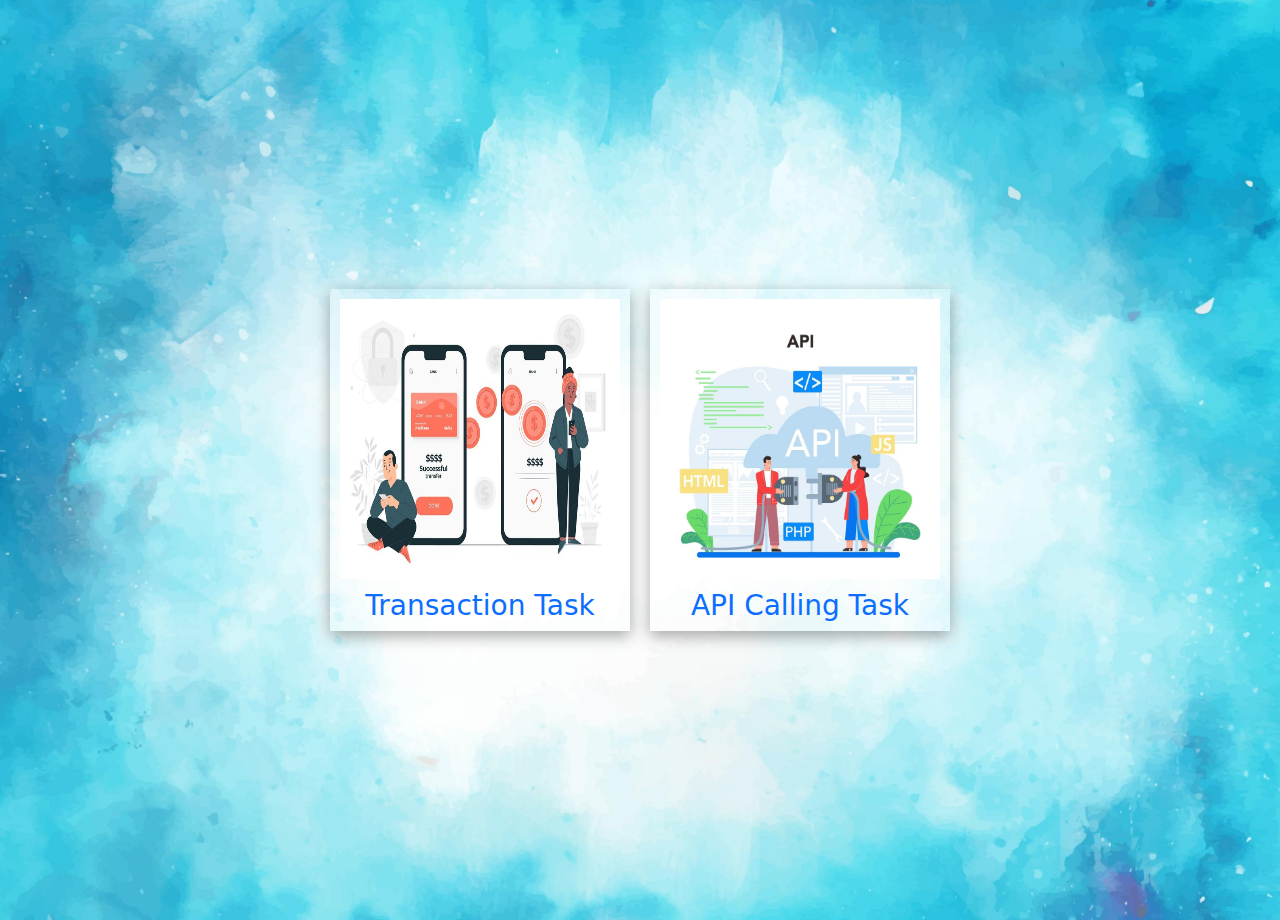
<file: index.html>
<!DOCTYPE html>
<html>   
<head>
    <link href="https://cdn.jsdelivr.net/npm/bootstrap@5.3.3/dist/css/bootstrap.min.css" rel="stylesheet" integrity="sha384-QWTKZyjpPEjISv5WaRU9OFeRpok6YctnYmDr5pNlyT2bRjXh0JMhjY6hW+ALEwIH" crossorigin="anonymous">
    <title>All pages</title>  
    <style>
          body{
            background-image:url(apicalling/back.jpg);
             background-repeat: no-repeat;
            background-size: cover;
            background-position: center;
            font-style:bold;
           
    
              
          }
         .main{
            text-align: center;
            padding: 10px;
            margin: 10px;
            padding-left: 10px;
            padding-right: 10px;
            border-radius: 5px solid black;
            border-color: black;
            display: flex;
            flex-wrap: wrap;
            align-items: center;
            justify-content: center;
            height: 100vh;
    
            
         
         }

      .submain{
                   margin: 10px;
                   box-shadow: rgba(0, 0, 0, 0.35) 0px 5px 15px;
      }  

      .submain img{
                     padding: 10px;
      }
      img:hover{
                  transform: scale(0.9);
                  transition: 2s;
      }

    .submain a{
        text-decoration: none;
      }
    </style> 
</head>
<body>
<div class="main">
    
        <div class="submain">
            <a href="./Transaction/login.html">
             <img src="./apicalling/transaction.jpg" height="300px" width="300px">
            <h3>Transaction Task</h3></a>
               
        </div>

        <div  class="submain">
            <a href="./apicalling/apicalling.html">
            <img src="./apicalling/api.jpg" height="300px" width="300px">
            <h3>API Calling Task</h3></a>
        </div>
    

    
   </div>
    
     


</body>
</html>
</file>
